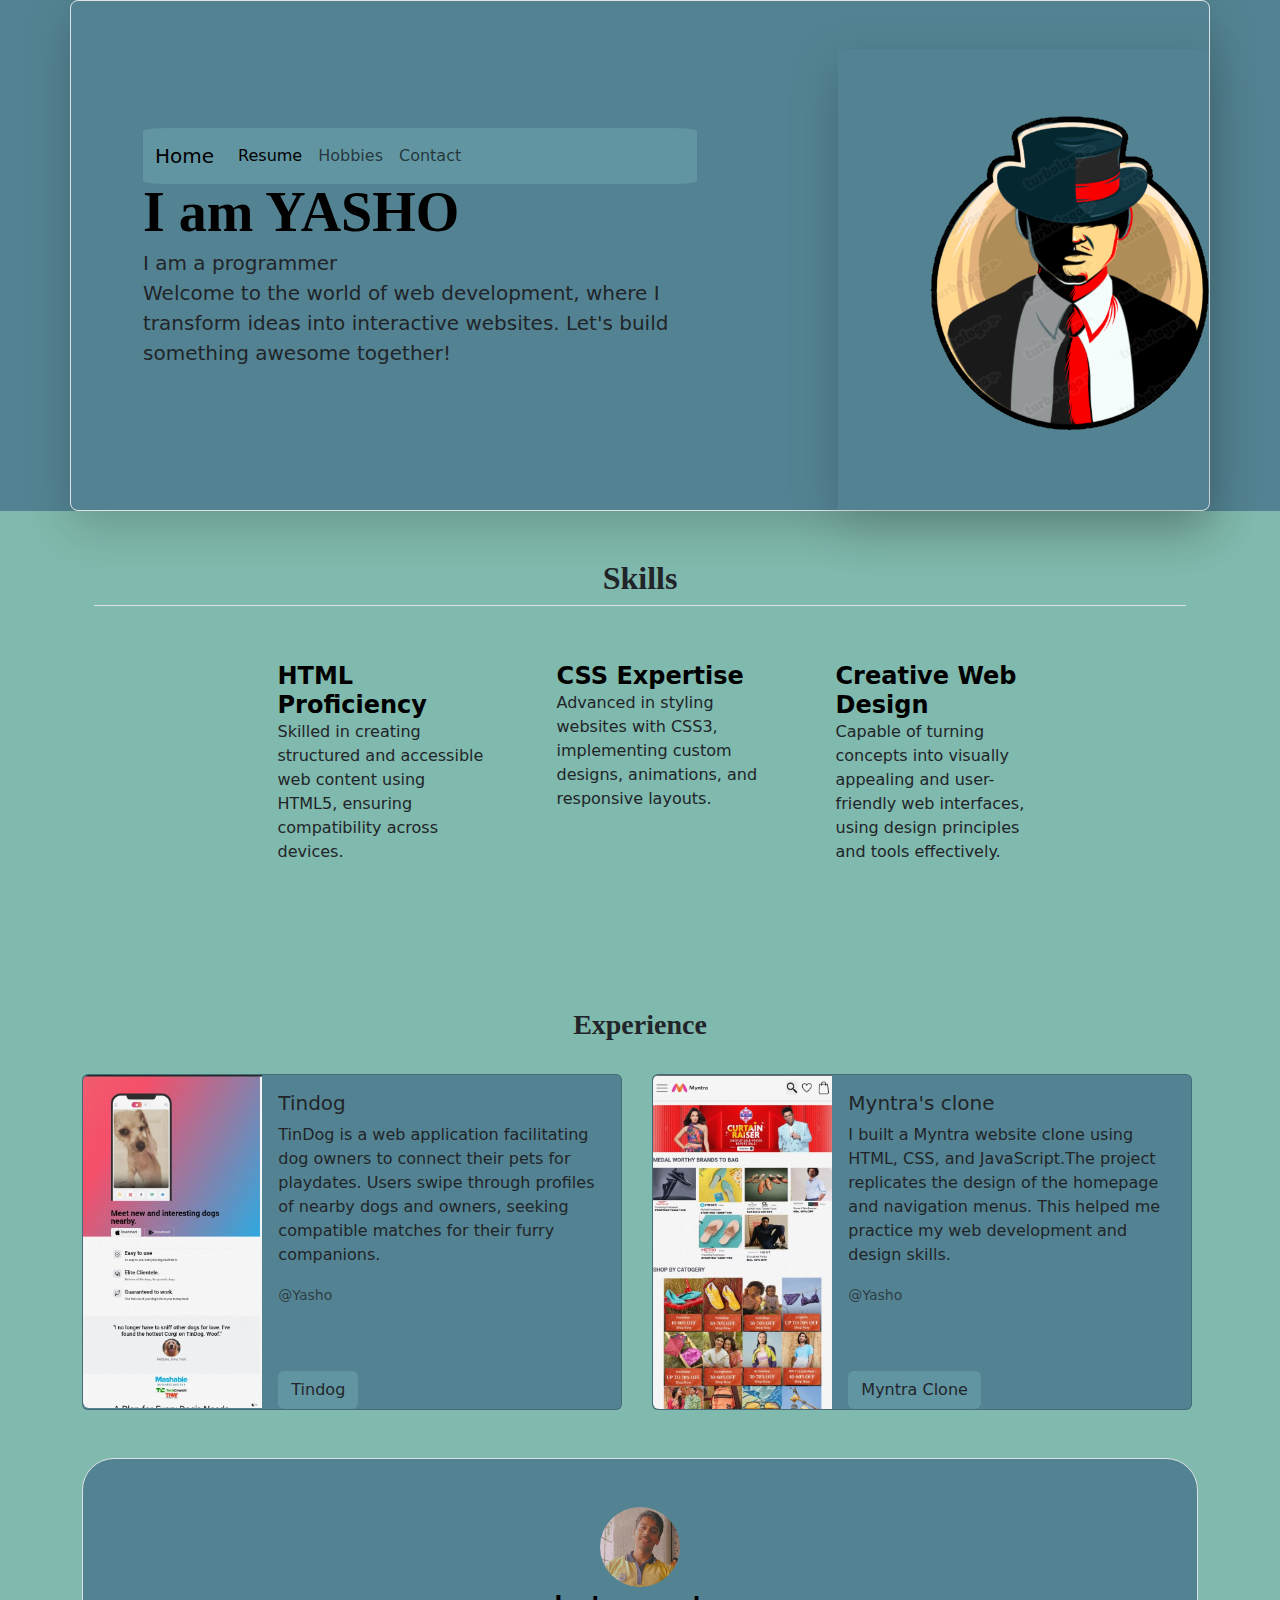
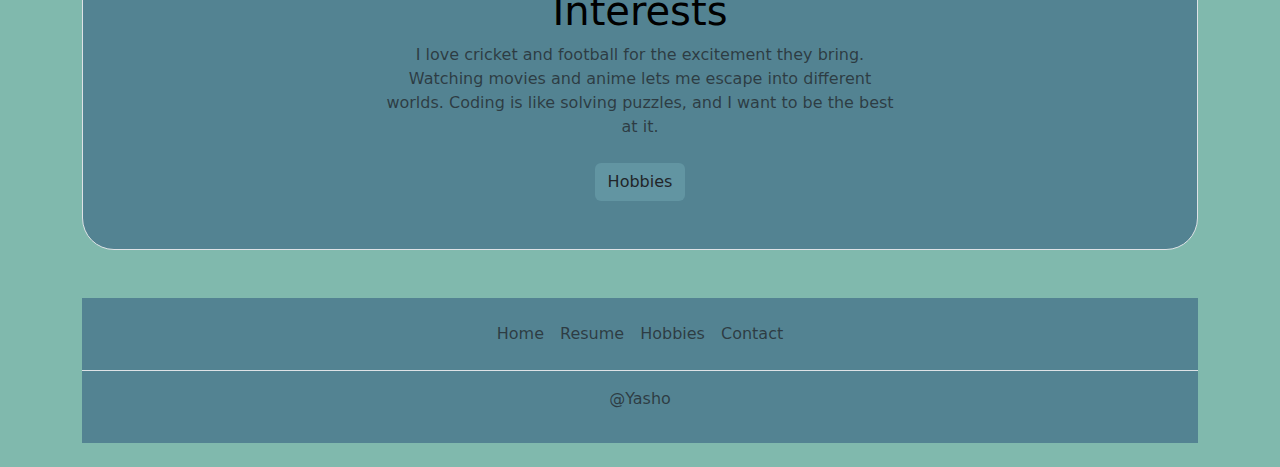
<file: index.html>
<!DOCTYPE html>
<html lang="en">
<head>
    <meta charset="UTF-8">
    <meta name="viewport" content="width=device-width, initial-scale=1.0">
    <title>portfolio</title>
    <link href="https://cdn.jsdelivr.net/npm/bootstrap@5.3.3/dist/css/bootstrap.min.css" rel="stylesheet" integrity="sha384-QWTKZyjpPEjISv5WaRU9OFeRpok6YctnYmDr5pNlyT2bRjXh0JMhjY6hW+ALEwIH" crossorigin="anonymous">
    <link href="./style.css" rel="stylesheet">

</head>
<body>
    <!--hero part-->
    <section class="sec" >
    
        
          <div class="container my-0">
            <div class="row p-4 pb-0 pe-lg-0 pt-lg-5 align-items-center rounded-3 border shadow-lg">
              <div class="col-lg-7 p-3 p-lg-5 pt-lg-3">
                <nav class="navbar navbar-expand-lg  " style="background-color: #6295A2; border-radius: 5%;">
                    <div class="container-fluid my-0">
                      <a class="navbar-brand" href="./index.html">Home</a>
                      <button class="navbar-toggler" type="button" data-bs-toggle="collapse" data-bs-target="#navbarNav" aria-controls="navbarNav" aria-expanded="false" aria-label="Toggle navigation">
                        <span class="navbar-toggler-icon"></span>
                      </button>
                      <div class="collapse navbar-collapse" id="navbarNav">
                        <ul class="navbar-nav">
                          <li class="nav-item">
                            <a class="nav-link active" aria-current="page" href=" https://yasho321.github.io/Html-portfolio/">Resume</a>
                          </li>
                          <li class="nav-item">
                            <a class="nav-link" href="./hobbies.html">Hobbies</a>
                          </li>
                          <li class="nav-item">
                            <a class="nav-link" href="./contact.html">Contact</a>
                          </li>
                         
                        </ul>
                      </div>
                    </div>
                  </nav>
                <h1 class="display-4 fw-bold lh-1 text-body-emphasis" style="font-family:'Gill Sans'">I am YASHO</h1>
                <p class="lead intro">I am a programmer <br>Welcome to the world of web development, where I transform ideas into interactive websites. Let's build something awesome together!</p>
                <div class="d-grid gap-2 d-md-flex justify-content-md-start mb-4 mb-lg-3">
                  
                </div>
              </div>
              <div class="col-lg-4 offset-lg-1 p-0 overflow-hidden shadow-lg">
                  <img class="rounded-lg-3 logophone" src="./assets/Screenshot 2024-04-04 231714.png" alt="logo" width="">
              </div>
            </div>
          </div>





    </section>
    <!--skills-->
    <section>
        <div class="container px-4 py-5" id="icon-grid" ;" >
            <h2 class="pb-2 border-bottom f" >Skills</h2>
        
            <div class="row row-cols-1 row-cols-sm-2 row-cols-md-3 row-cols-lg-4 g-4 py-5" style="justify-content: center;">
              <div class="col d-flex align-items-start">
                <svg class="bi text-body-secondary flex-shrink-0 me-3" width="1.75em" height="1.75em"><use xlink:href="#cpu-fill"></use></svg>
                <div>
                  <h3 class="fw-bold mb-0 fs-4 text-body-emphasis">HTML Proficiency</h3>
                  <p>Skilled in creating structured and accessible web content using HTML5, ensuring compatibility across devices.</p>
                </div>
              </div>
              <div class="col d-flex align-items-start">
                <svg class="bi text-body-secondary flex-shrink-0 me-3" width="1.75em" height="1.75em"><use xlink:href="#cpu-fill"></use></svg>
                <div>
                  <h3 class="fw-bold mb-0 fs-4 text-body-emphasis">CSS Expertise</h3>
                  <p>Advanced in styling websites with CSS3, implementing custom designs, animations, and responsive layouts.                  </p>
                </div>
              </div>
              <div class="col d-flex align-items-start">
                <svg class="bi text-body-secondary flex-shrink-0 me-3" width="1.75em" height="1.75em"><use xlink:href="#calendar3"></use></svg>
                <div>
                  <h3 class="fw-bold mb-0 fs-4 text-body-emphasis">Creative Web Design</h3>
                  <p>Capable of turning concepts into visually appealing and user-friendly web interfaces, using design principles and tools effectively.                  </p>
                </div>
              </div>
              
             
                </div>
              </div>
            </div>
          </div>





    </section>
    <!--experience-->
    <section>
       <h3 class="f" style="margin: 2rem;">Experience</h3>
    <div class="container">
      <div class="row">
        <div class="col-md-6 ">
          <div class="card h-100 sec ph" style="max-width: 540px ;">
            <div class="row g-0">
              <div class="col-md-4">
                <img src="./assets/tindog.jpg" class="img-fluid rounded-start" alt="tindog" height="full">
              </div>
              <div class="col-md-8">
                <div class="card-body">
                  <h5 class="card-title">Tindog</h5>
                  <p class="card-text">TinDog is a web application facilitating dog owners to connect their pets for playdates. Users swipe through profiles of nearby dogs and owners, seeking compatible matches for their furry companions.</p>
                  <p class="card-text"><small class="text-body-secondary">@Yasho<br><br><br></small></p>
                  
                </div>
                <a class="btn but mx-3" href="https://yasho321.github.io/html-tindog/" role="button" >Tindog</a>
              </div>
            </div>
          </div>

        </div>
        <div class="col-md-6">
          <div class="card h-100  sec ph" style="max-width: 540px;">
            <div class="row g-0">
              <div class="col-md-4">
                <img src="./assets/mynta2.jpg" class="img-fluid rounded-start" alt="portfolio">
              </div>
              <div class="col-md-8">
                <div class="card-body">
                  <h5 class="card-title">Myntra's clone</h5>
                  <p class="card-text">I built a Myntra website clone using HTML, CSS, and JavaScript.The project replicates the design of the homepage and navigation menus. This helped me practice my web development and design skills. </p>
                  <p class="card-text"><small class="text-body-secondary">@Yasho<br><br><br></small></p>
                  
                </div>
                <a class="btn but mx-3" href="https://yasho321.github.io/myntra-clone/" role="button">Myntra Clone</a>
              </div>
            </div>
          </div>

        </div>
      </div>
    </div>
    </section>
    <!--interests-->
    <section>
      <div class="container my-5 mx-auto ">
        <div class="position-relative p-5 text-center text-muted  border border-dashed rounded-5 sec">
          
          <img src="./assets/pfp.jpg" height="80" width="80" style="border-radius:50% ;">
          <h1 class="text-body-emphasis">Interests </h1>
          <p class="col-lg-6 mx-auto mb-4">
            I love cricket and football for the excitement they bring. Watching movies and anime lets me escape into different worlds. Coding is like solving puzzles, and I want to be the best at it.
          </p>
          <a class="btn but mx-3" href="./hobbies.html" role="button">Hobbies</a>
        </div>
      </div>

    </section>
        
    <!--footer-->
    <section>
      <div class="container "  style="width: 100%;">
        <footer class="py-3 my-4 mx-auto sec" >
          <ul class="nav justify-content-center border-bottom pb-3 mb-3">
            <li class="nav-item"><a href="./index.html" class="nav-link px-2 text-body-secondary">Home</a></li>
            <li class="nav-item"><a href="https://yasho321.github.io/Html-portfolio/" class="nav-link px-2 text-body-secondary">Resume</a></li>
            <li class="nav-item"><a href="./hobbies.html" class="nav-link px-2 text-body-secondary">Hobbies</a></li>
            <li class="nav-item"><a href="./contact.html" class="nav-link px-2 text-body-secondary">Contact</a></li>
           
          </ul>
          <p class="text-center text-body-secondary">@Yasho</p>
        </footer>
      </div>
    </section>    

    
    


    <script src="https://cdn.jsdelivr.net/npm/bootstrap@5.3.3/dist/js/bootstrap.bundle.min.js" integrity="sha384-YvpcrYf0tY3lHB60NNkmXc5s9fDVZLESaAA55NDzOxhy9GkcIdslK1eN7N6jIeHz" crossorigin="anonymous"></script>
</body>
</html>
</file>
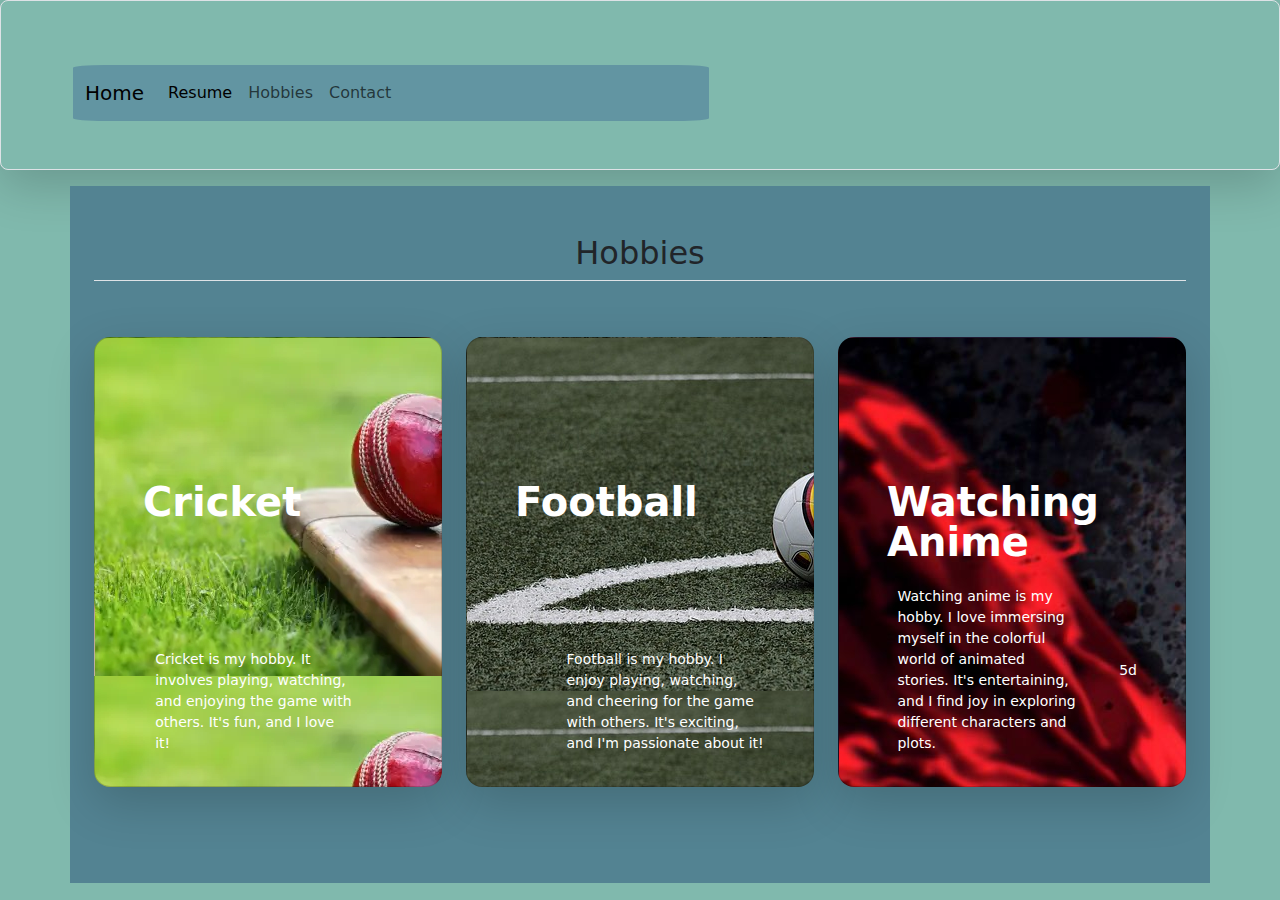
<file: hobbies.html>
<!DOCTYPE html>
<html lang="en">
<head>
    <meta charset="UTF-8">
    <meta name="viewport" content="width=device-width, initial-scale=1.0">
    <title>Hobbies</title>
    
    <link href="https://cdn.jsdelivr.net/npm/bootstrap@5.3.3/dist/css/bootstrap.min.css" rel="stylesheet" integrity="sha384-QWTKZyjpPEjISv5WaRU9OFeRpok6YctnYmDr5pNlyT2bRjXh0JMhjY6hW+ALEwIH" crossorigin="anonymous">
    <link href="./style.css" rel="stylesheet">
</head>
<body>
    <div class="row p-4 pb-0 pe-lg-0 pt-lg-5 mx-auto align-items-center rounded-3 border shadow-lg">
        <div class="col-lg-7 p-3 p-lg-5 pt-lg-3">
          <nav class="navbar navbar-expand-lg  " style="background-color: #6295A2; border-radius: 5%;">
              <div class="container-fluid my-0">
                <a class="navbar-brand" href="./index.html">Home</a>
                <button class="navbar-toggler" type="button" data-bs-toggle="collapse" data-bs-target="#navbarNav" aria-controls="navbarNav" aria-expanded="false" aria-label="Toggle navigation">
                  <span class="navbar-toggler-icon"></span>
                </button>
                <div class="collapse navbar-collapse" id="navbarNav">
                  <ul class="navbar-nav">
                    <li class="nav-item">
                      <a class="nav-link active" aria-current="page" href=" https://yasho321.github.io/Html-portfolio/">Resume</a>
                    </li>
                    <li class="nav-item">
                      <a class="nav-link" href="./hobbies.html">Hobbies</a>
                    </li>
                    <li class="nav-item">
                      <a class="nav-link" href="./contact.html">Contact</a>
                    </li>
                   
                  </ul>
                </div>
              </div>
            </nav> 
        </div>
    </div>



    <div class="container px-4 py-5 mx-auto my-3 sec" id="custom-cards">
        <h2 class="pb-2 border-bottom" style="text-align: center;">Hobbies</h2>
    
        <div class="row row-cols-1 row-cols-lg-3 align-items-stretch g-4 py-5">
          <div class="col">
            <div class="card card-cover h-100 overflow-hidden text-bg-dark rounded-4 shadow-lg" style="background-image: url('./assets/cric.webp');">
              <div class="d-flex flex-column h-100 p-5 pb-3 text-white text-shadow-1">
                <h3 class="pt-5 mt-5 mb-4 display-6 lh-1 fw-bold">Cricket</h3>
                <ul class="d-flex list-unstyled mt-auto">
                  <li class="me-auto">
                   
                  </li>
                  <li class="d-flex align-items-center me-3">
                    <svg class="bi me-2" width="1em" height="1em"><use xlink:href="#geo-fill"></use></svg>
                    <small>Cricket is my hobby. It involves playing, watching, and enjoying the game with others. It's fun, and I love it!</small>
                  </li>
                  <li class="d-flex align-items-center">
                    <svg class="bi me-2" width="1em" height="1em"><use xlink:href="#calendar3"></use></svg>
                    <small></small>
                  </li>
                </ul>
              </div>
            </div>
          </div>
    
          <div class="col">
            <div class="card card-cover h-100 overflow-hidden text-bg-dark rounded-4 shadow-lg" style="background-image: url('./assets/fotb.jpg');">
              <div class="d-flex flex-column h-100 p-5 pb-3 text-white text-shadow-1">
                <h3 class="pt-5 mt-5 mb-4 display-6 lh-1 fw-bold">Football</h3>
                <ul class="d-flex list-unstyled mt-auto">
                  
                  <li class="d-flex align-items-center me-3">
                    <svg class="bi me-2" width="1em" height="1em"><use xlink:href="#geo-fill"></use></svg>
                    <small></small>
                  </li>
                  <li class="d-flex align-items-center">
                    <svg class="bi me-2" width="1em" height="1em"><use xlink:href="#calendar3"></use></svg>
                    <small>Football is my hobby. I enjoy playing, watching, and cheering for the game with others. It's exciting, and I'm passionate about it!</small>
                  </li>
                </ul>
              </div>
            </div>
          </div>
    
          <div class="col">
            <div class="card card-cover h-100 overflow-hidden text-bg-dark rounded-4 shadow-lg" style="background-image: url('./assets/anime.jpeg');">
              <div class="d-flex flex-column h-100 p-5 pb-3 text-shadow-1">
                <h3 class="pt-5 mt-5 mb-4 display-6 lh-1 fw-bold " ">Watching Anime</h3>
                <ul class="d-flex list-unstyled mt-auto">
                  
                  <li class="d-flex align-items-center me-3">
                    <svg class="bi me-2" width="1em" height="1em"><use xlink:href="#geo-fill"></use></svg>
                    <small>Watching anime is my hobby. I love immersing myself in the colorful world of animated stories. It's entertaining, and I find joy in exploring different characters and plots.</small>
                  </li>
                  <li class="d-flex align-items-center">
                    <svg class="bi me-2" width="1em" height="1em"><use xlink:href="#calendar3"></use></svg>
                    <small>5d</small>
                  </li>
                </ul>
              </div>
            </div>
          </div>
          
        </div>
      </div>

   
    
          
    
          
</body>
</html>
</file>
<file: style.css>
body{
    background-color: #80B9AD;
    font-weight: 500;
}
.intro{
    font-weight:500;
}
.sec{
    background-color: #538392;
    padding: 0;
    margin: 0;
}
.but{
    background-color: #6295A2;
}
@media (max-width:1110px) {
    .ph{
        display: block;
    }
    .logophone{
        height:80vw ;
        width:80vw;
    }
    
}
.f{
    text-align: center;
    font-weight: bold ; 
    font-family:Georgia, 'Times New Roman', Times, serif;
}
</file>
